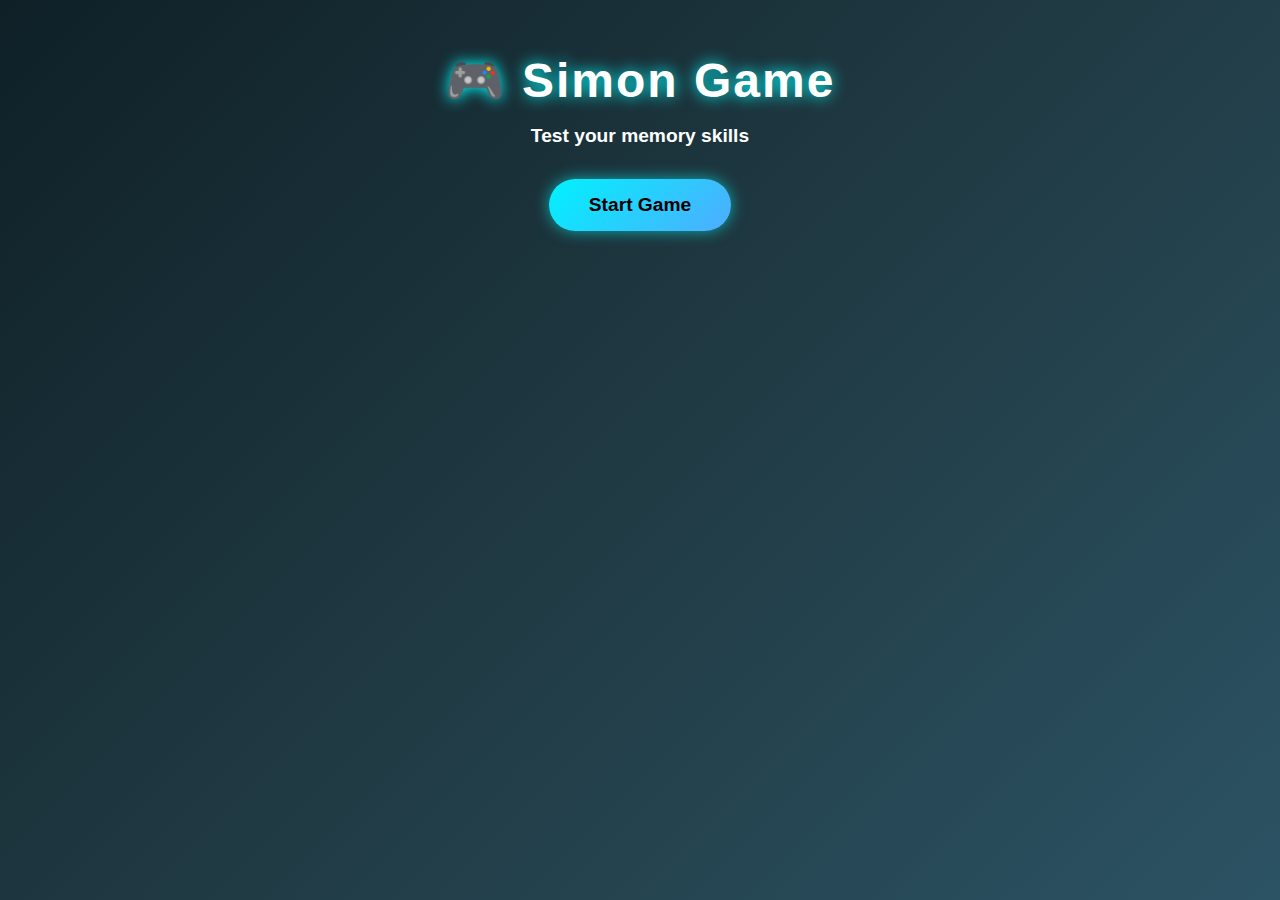
<file: index.html>
<!DOCTYPE html>
<html lang="en">
<head>
  <meta charset="UTF-8" />
  <meta name="viewport" content="width=device-width, initial-scale=1.0"/>
  <title>Simon Game</title>
  <link rel="stylesheet" href="style.css"/>
</head>
<body>

  <h1>🎮 Simon Game</h1>
  <h2>Test your memory skills</h2>
  <button id="startPageBtn">Start Game</button>
     <script>
    document.getElementById("startPageBtn").addEventListener("click", function(){
      window.location.href = "game.html";
    });
  </script>
</body>
</html>
</file>
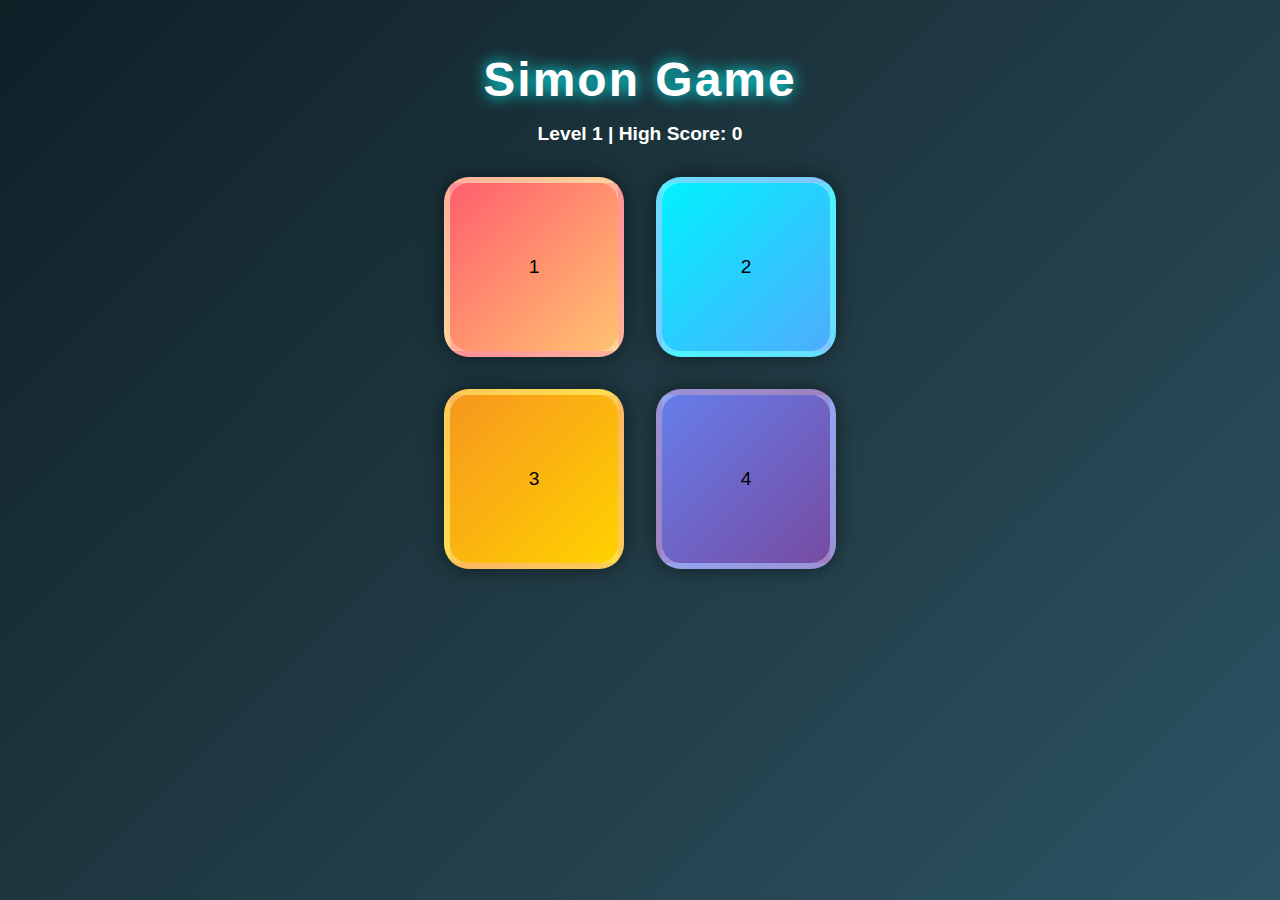
<file: game.html>
<!DOCTYPE html>
<html lang="en">
<head>
  <meta charset="UTF-8" />
  <meta name="viewport" content="width=device-width, initial-scale=1.0"/>
  <title>Simon Game</title>
  <link rel="stylesheet" href="style.css"/>
</head>
<body>

  <h1>Simon Game</h1>
  <h2>Game is starting...</h2>

  <div class="btn-container">
    <div class="line1">
      <button class="btn red" id="red">1</button>
      <button class="btn green" id="green">2</button>
    </div>
    <div class="line2">
      <button class="btn yellow" id="yellow">3</button>
      <button class="btn purple" id="purple">4</button>
    </div>
  </div>

  <script src="script.js"></script>
</body>
</html>
</file>
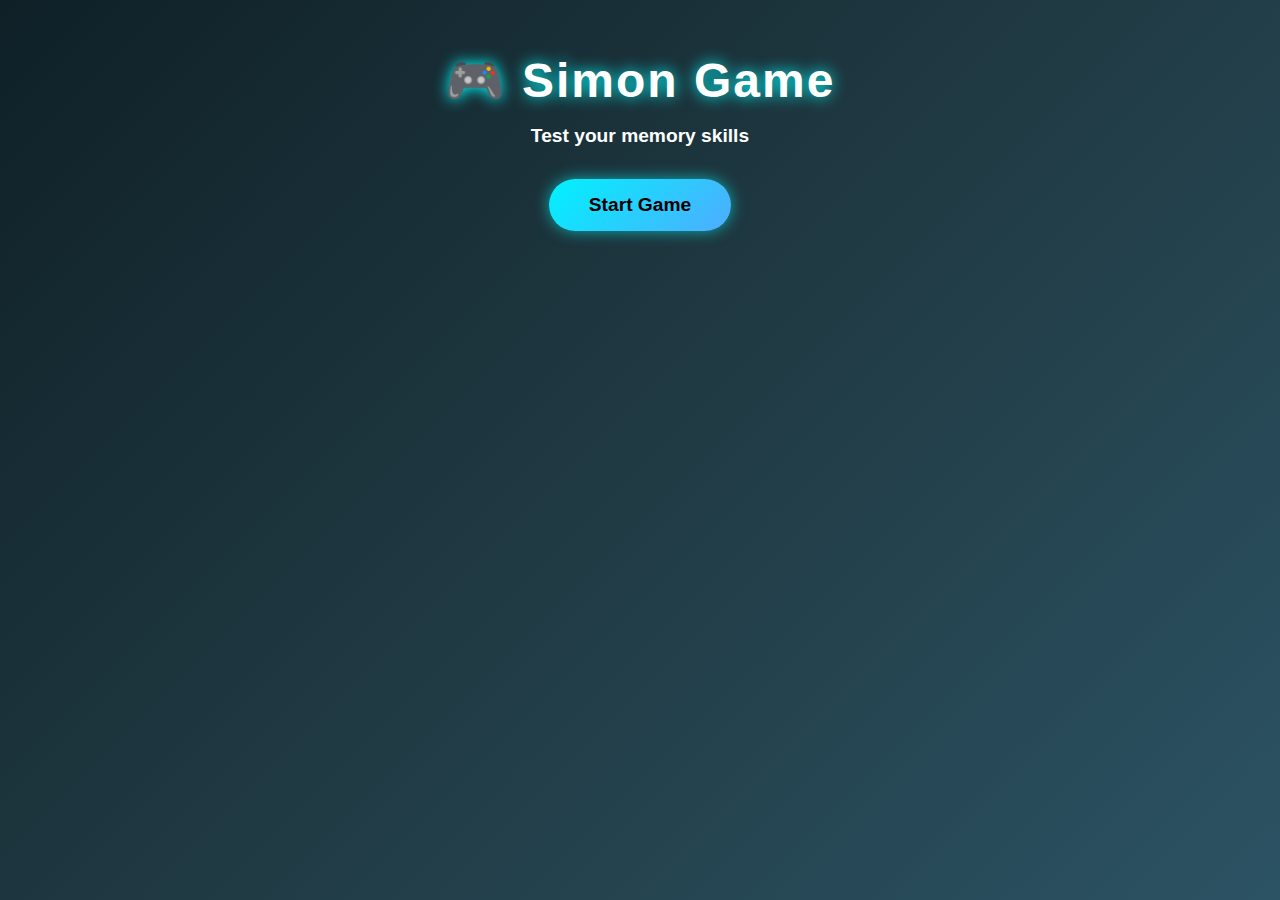
<file: gameover.html>
<!DOCTYPE html>
<html lang="en">
<head>
  <meta charset="UTF-8" />
  <meta name="viewport" content="width=device-width, initial-scale=1.0"/>
  <title>Game Over</title>
  <link rel="stylesheet" href="style.css"/>
</head>
<body>

  <div class="gameover-box">
    <h1>Game Over!</h1>
    <h2 id="scoreText"></h2>
    <h3 id="highScoreText"></h3>
    <button id="restartBtn">Play Again</button>
  </div>

  <script>
    /* If user refreshes this page directly, go to home page */
    if(localStorage.getItem("showGameOver") !== "true"){
      window.location.href = "index.html";
    } else {
      localStorage.removeItem("showGameOver");
    }

    let score = localStorage.getItem("lastScore");
    let highScore = localStorage.getItem("highScore");

    document.getElementById("scoreText").innerText = "Score: " + score;
    document.getElementById("highScoreText").innerText = "High Score: " + highScore;

    document.getElementById("restartBtn").addEventListener("click", function(){
      window.location.href = "game.html";
    });
  </script>

</body>
</html>
</file>
<file: style.css>
*{
    box-sizing: border-box;
    font-family: "Poppins", sans-serif;
}

body{
    text-align:center;
    min-height:100vh;
    background: linear-gradient(135deg, #0f2027, #203a43, #2c5364);
    color: white;
    margin:0;
    padding:20px;
}

/* Home page button */
#startPageBtn{
    padding:15px 40px;
    font-size:1.2rem;
    border:none;
    border-radius:30px;
    cursor:pointer;
    background: linear-gradient(135deg,#00f2fe,#4facfe);
    color:black;
    font-weight:600;
    box-shadow:0 0 15px rgba(0,255,255,0.6);
    transition:0.2s;
}

#startPageBtn:hover{
    transform: scale(1.05);
}

/* Titles */
h1{
    font-size:3rem;
    margin-bottom:0.5rem;
    letter-spacing:2px;
    text-shadow:0 0 15px cyan;
}

h2{
    font-size:1.2rem;
    margin-bottom:2rem;
}

/* Layout */
.btn-container{
    display:flex;
    flex-direction:column;
    align-items:center;
    gap:2rem;
}

.line1, .line2{
    display:flex;
    gap:2rem;
}

/* Game buttons */
.btn{
    height:180px;
    width:180px;
    border-radius:25px;
    border:6px solid rgba(255,255,255,0.3);
    cursor:pointer;
    font-size:1.2rem;
    color:black;
    display:flex;
    align-items:center;
    justify-content:center;
    transition:0.2s;
    box-shadow: 0 0 20px rgba(0,0,0,0.5);
}

.btn:active{
    transform:scale(0.95);
}

/* Colors */
.red{ background: linear-gradient(135deg,#ff5f6d,#ffc371); }
.yellow{ background: linear-gradient(135deg,#f7971e,#ffd200); }
.green{ background: linear-gradient(135deg,#00f2fe,#4facfe); }
.purple{ background: linear-gradient(135deg,#667eea,#764ba2); }

/* Game flash */
.flash{
    background:white !important;
    box-shadow:0 0 60px white;
    transform:scale(1.1);
}

/* Correct click */
.userflash{
    box-shadow:0 0 40px lime;
}

/* Wrong click */
.wrongflash{
    box-shadow:0 0 40px red;
    background:#ff4d4d !important;
}

/* Game Over box */
.gameover-box{
    margin-top:100px;
    padding:50px 75px;
    border-radius:22px;
    background: linear-gradient(135deg, #0f4c75, #2c7da0);
    display:inline-block;
    box-shadow: 0 20px 45px rgba(0,0,0,0.55);
}

/* Score pill */
#scoreText{
    background:#0b2c3d;
    padding:10px 24px;
    border-radius:10px;
    display:inline-block;
    font-size:1.1rem;
    margin-bottom:15px;
}

#highScoreText{
    margin-top:12px;
    font-size:1.1rem;
}

/* Restart button */
#restartBtn{
    margin-top:32px;
    padding:13px 38px;
    font-size:1.1rem;
    border:none;
    border-radius:30px;
    cursor:pointer;
    background: linear-gradient(135deg,#00f2fe,#4facfe);
    color:black;
    font-weight:600;
    box-shadow:0 0 12px rgba(0,255,255,0.5);
}

/* Mobile */
@media(max-width:600px){
    .btn{
        height:120px;
        width:120px;
    }
}
</file>
